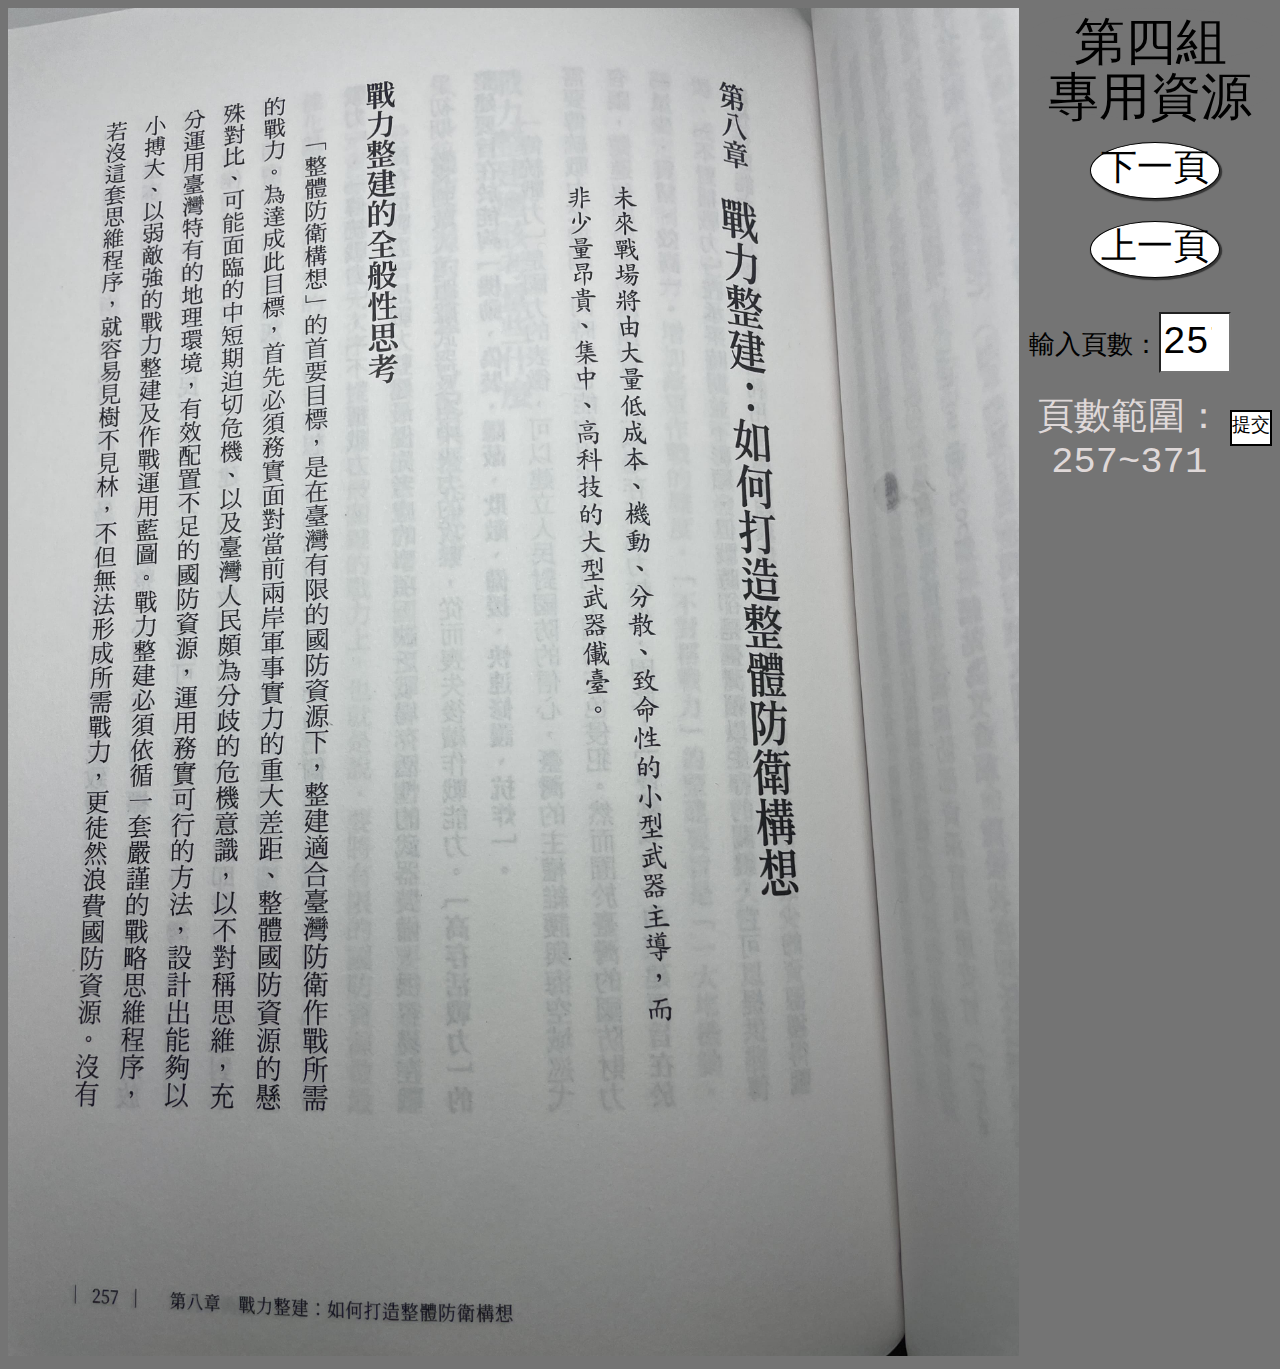
<file: index.html>
<!DOCTYPE html>
<html lang="en">
<head>
    <meta charset="UTF-8">
    <meta http-equiv="X-UA-Compatible" content="IE=edge">
    <meta name="viewport" content="width=device-width, initial-scale=1.0">
    <title>第八章</title>
    <link rel="stylesheet" href="style.css">
</head>
<body>
    <img src = "photo/257.jpg" id = "image">
    <div class = "button">
        <div id = "title"> 第四組</div>
        <div id = "title"> 專用資源</div>
        <div id = "next" onclick = "next()">下一頁</div>
        <div id = "back" onclick = "back()">上一頁</div>
        <div id = "text">輸入頁數：<input id = "input" type="number" name = "input" value = "257" min="257" max="371"></div>
        <div id = "submit" onclick = "Apage()">提交</div>
        <br>
        <div id = "text2">頁數範圍：</div>
        <div id = "text2">257~371</div>
    </div>
    
    <script src = "9.js"></script>
</body>
</html>
</file>
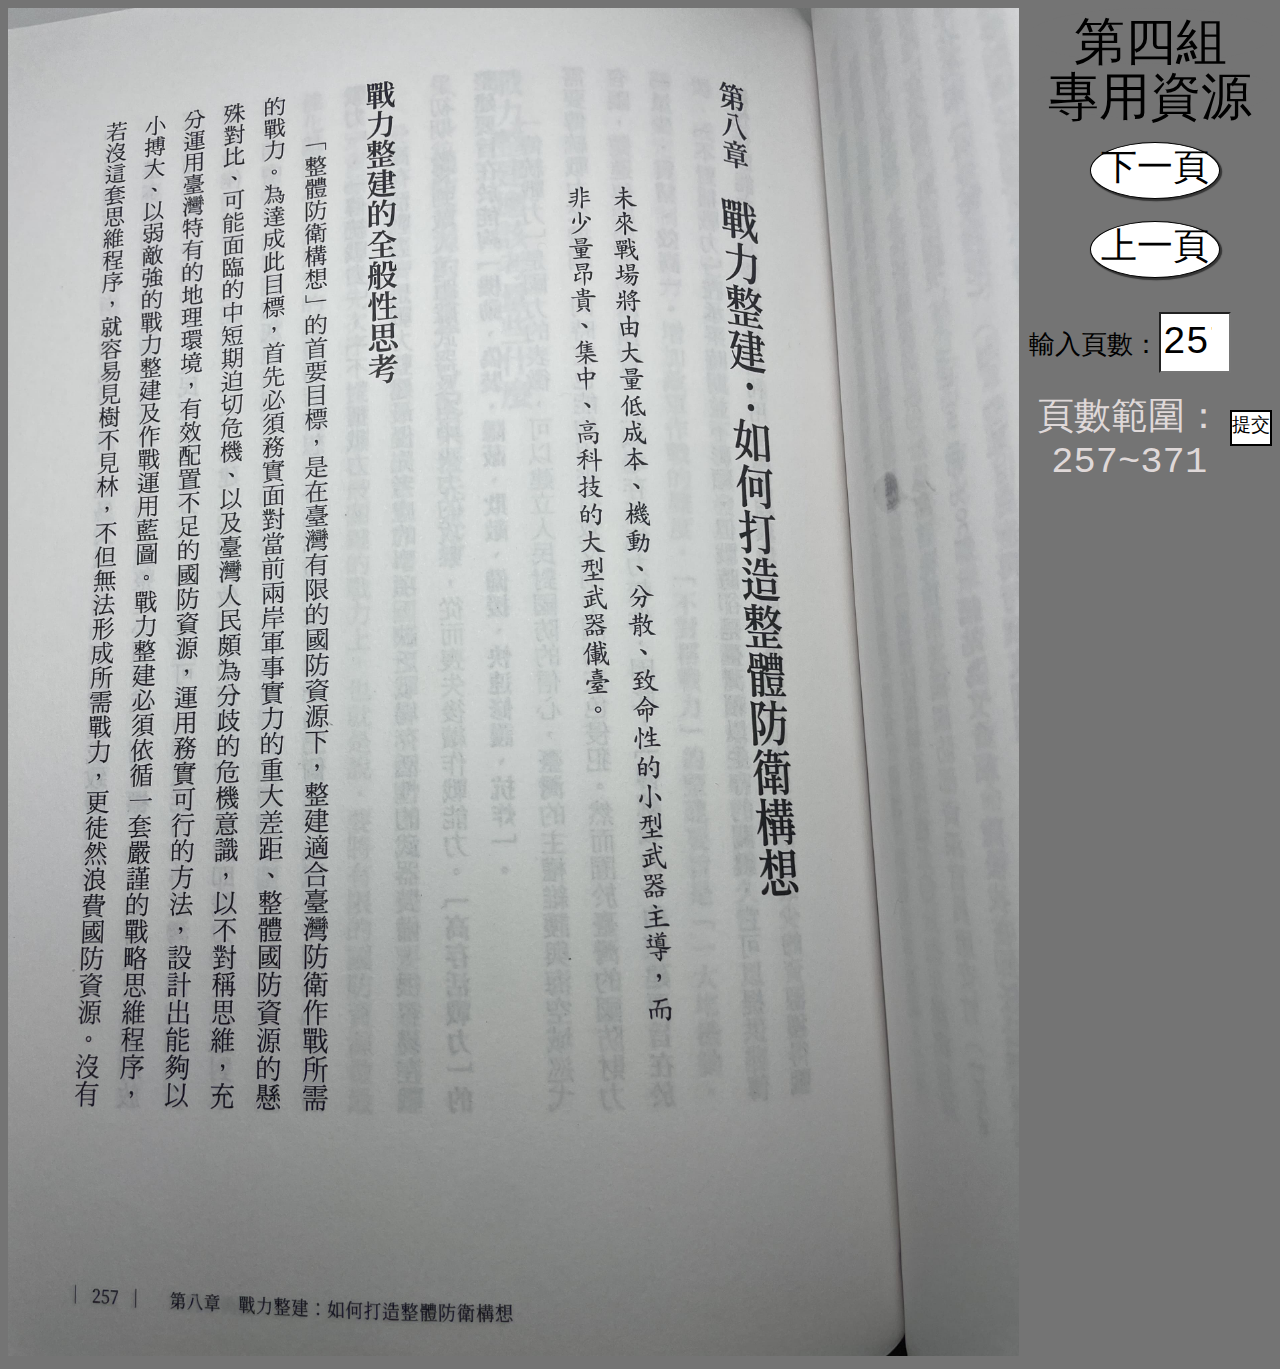
<file: 9.html>
<!DOCTYPE html>
<html lang="en">
<head>
    <meta charset="UTF-8">
    <meta http-equiv="X-UA-Compatible" content="IE=edge">
    <meta name="viewport" content="width=device-width, initial-scale=1.0">
    <title>第八章</title>
    <link rel="stylesheet" href="style.css">
</head>
<body>
    <img src = "photo/257.jpg" id = "image">
    <div class = "button">
        <div id = "title"> 第四組</div>
        <div id = "title"> 專用資源</div>
        <div id = "next" onclick = "next()">下一頁</div>
        <div id = "back" onclick = "back()">上一頁</div>
        <div id = "text">輸入頁數：<input id = "input" type="number" name = "input" value = "257" min="257" max="371"></div>
        <div id = "submit" onclick = "Apage()">提交</div>
        <br>
        <div id = "text2">頁數範圍：</div>
        <div id = "text2">257~371</div>
    </div>
    
    <script src = "9.js"></script>
</body>
</html>
</file>
<file: style.css>
*{
    background-color: rgb(116, 116, 116);
    font-family:'Kaiti SC', 'TH-Khaai-TP0', 'TH-Khaai-TP2','Courier New', Courier, monospace;
}
#image{
    width: 80%;
    margin: 0% 0% 0% 0%;
    height: auto;
}
.button{
    float:right;
}
#title{
    width: 19vw;
    height: 4.3vw;
    border-radius: 50%;
    text-align: center;
    font-size: 4vw;
}
#next{
    margin: 10% 0% 9% 25%;
    background-color: hsl(0, 0%, 100%);
    width: 10vw;
    height: 4.3vw;
    border-radius: 50%;
    text-align: center;
    font-size: 2.8vw;
    padding: 0% 0% 0% 0%;
    border:1.5px solid;
    box-shadow:1.2px 1.2px 1px 1px hsla(0, 0%, 18%, 0.88);
}
#back{
    margin: 0% 0% 9% 25%;
    background-color: hsl(0, 0%, 100%);
    width: 10vw;
    height: 4.3vw;
    border-radius: 50%;
    text-align: center;
    font-size: 2.8vw;
    padding: 0% 0% 0% 0%;
    border:1.5px solid;
    box-shadow:1.2px 1.2px 1px 1px hsla(0, 0%, 18%, 0.88);
}
#next:hover{
    background-color: hsl(0, 0%, 80%);
}
#next:active{
    background-color: hsl(0, 0%, 60%);
}
#back:hover{
    background-color: hsl(0, 0%, 80%);
}
#back:active{
    background-color: hsl(0, 0%, 60%);
}
#text{
    font-size: 2vw;
}
#text2{
    font-size: 2.9vw;
    text-align: center;
    color: hsl(0, 10%, 86%);
}
#input{
    margin-top: 5%;
    background-color: hsl(0, 0%, 100%);
    width: 5vw;
    height: 4.3vw;
    font-size: 3vw;
}
#submit{
    border: 2px solid;
    background-color: hsl(0, 0%, 100%);
    width: 3vw;
    height: 2.5vw;
    font-size: 1.5vw;
    margin-top: 15%;
    float: right;
}
#submit:hover{
    background-color: hsl(0, 0%, 80%);
}
#submit:active{
    background-color: hsl(0, 0%, 60%);
}
@media only screen and (max-width: 425px){
    #image{
        margin: 0% 3% 0% 3%;
        width: 95%;
        height: auto;
    }
    .button{
        clear:both;
        float: left;
        width: 95%;
    }
    #title{
        width: 19vw;
        height: 4.3vw;
        border-radius: 50%;
        text-align: center;
        font-size: 4.7vw;
    }
    #next{
        margin: -9% 0% 0% 0%;
        background-color: hsl(0, 0%, 100%);
        width: 12vw;
        height: 5.3vw;
        border-radius: 50%;
        text-align: center;
        font-size: 3.3vw;
        padding: 0% 0% 0% 0%;
        border:1.5px solid;
        float: right;
        box-shadow:1.2px 1.2px 1px 1px hsla(0, 0%, 18%, 0.88);
    }
    #back{
        margin: -9% 15% 0% 0%;
        background-color: hsl(0, 0%, 100%);
        width: 12vw;
        height: 5.3vw;
        border-radius: 50%;
        text-align: center;
        font-size: 3.3vw;
        padding: 0% 0% 0% 0%;
        border:1.5px solid;
        float: right;
        box-shadow:1.2px 1.2px 1px 1px hsla(0, 0%, 18%, 0.88);
    }
    #input{
        clear: both;
        margin-top: 5%;
        background-color: hsl(0, 0%, 100%);
        width: 8vw;
        height: 4.3vw;
        font-size: 3.3vw;
        text-align: center;
        float:none;
    }
    #submit{
        margin: 8% 4% 0% 0%;
        border: 2px solid;
        background-color: hsl(0, 0%, 100%);
        width: 5vw;
        height: 3.6vw;
        font-size: 2.2vw;
        float:right;
        text-align: center;
    }
    #text{
        margin: -2% 5% 0% 0%;
        float:right;
        font-size: 4vw;
        width:40vw;
    }
    #text2{
        float:left;
        margin: 0% 0% 0% 0%;
        font-size: 5.7vw;
        text-align: center;
        color: hsl(0, 10%, 86%);
    }
}
</file>
